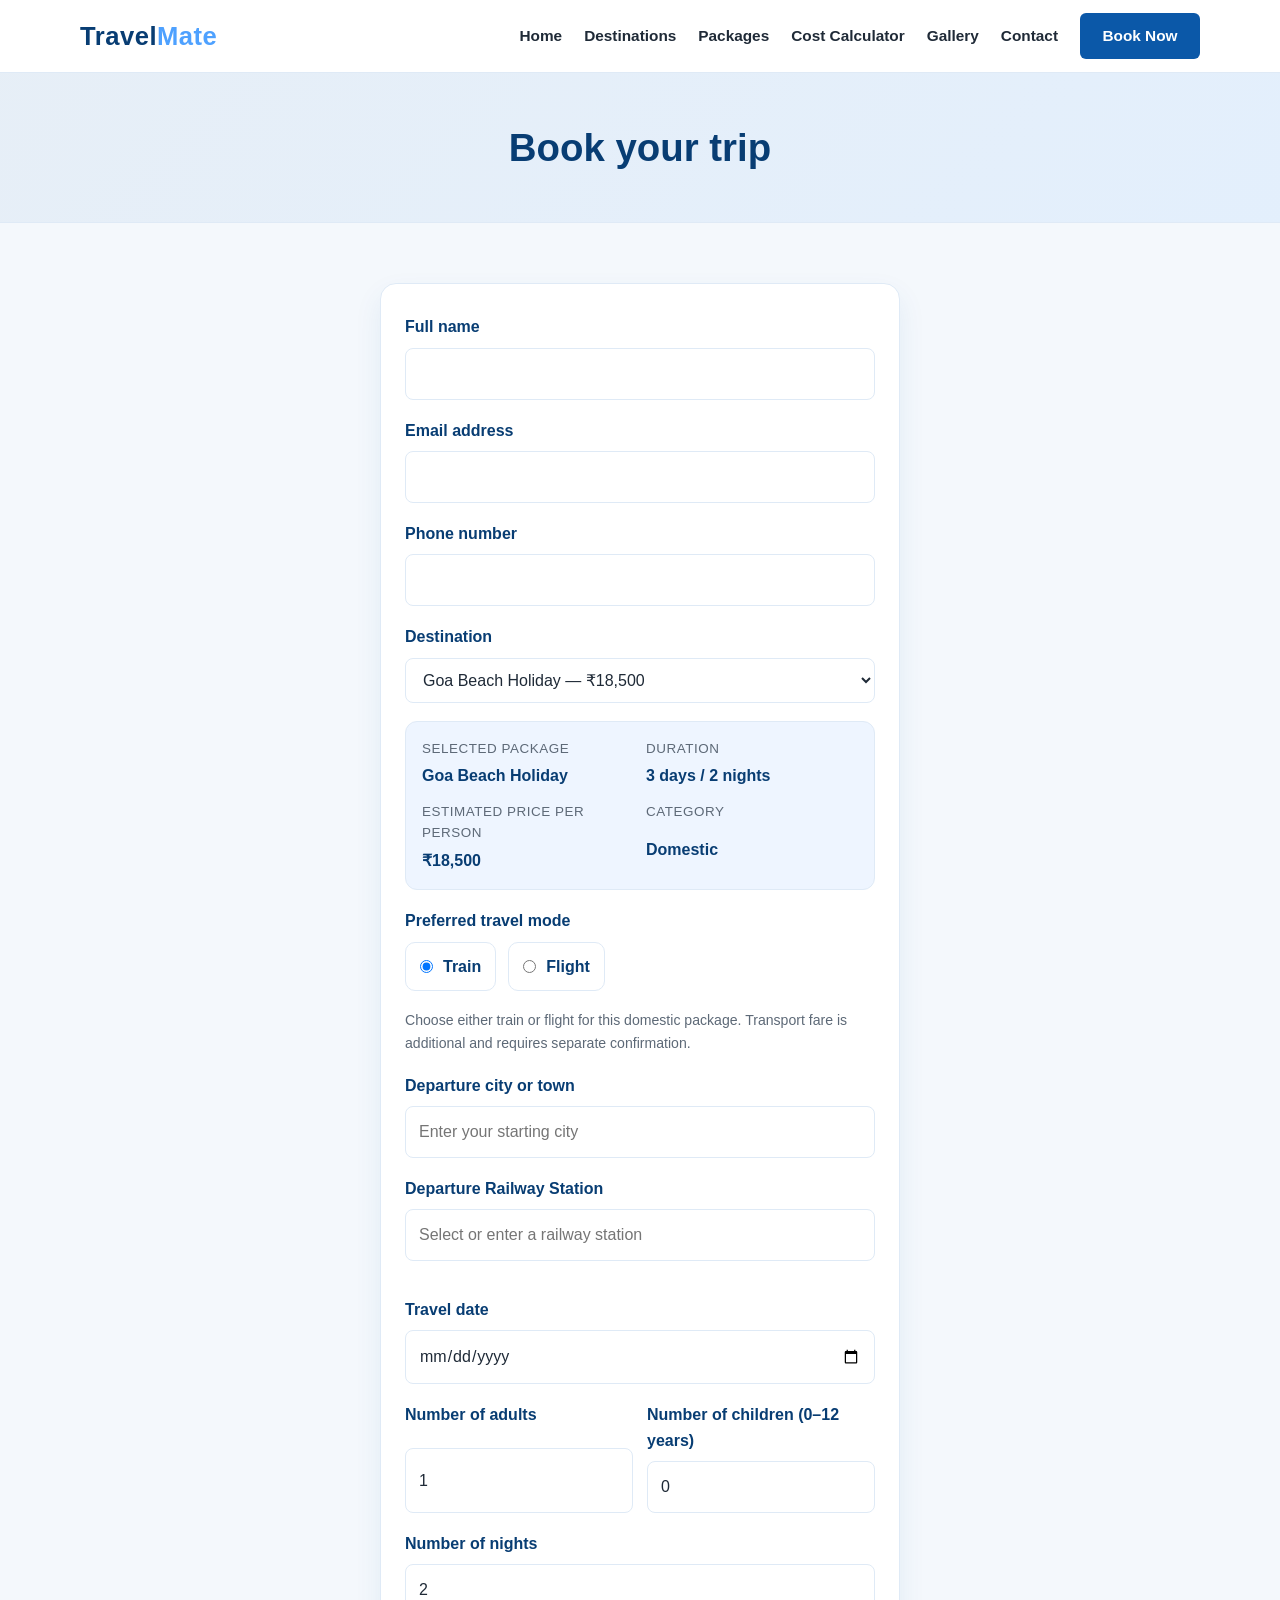
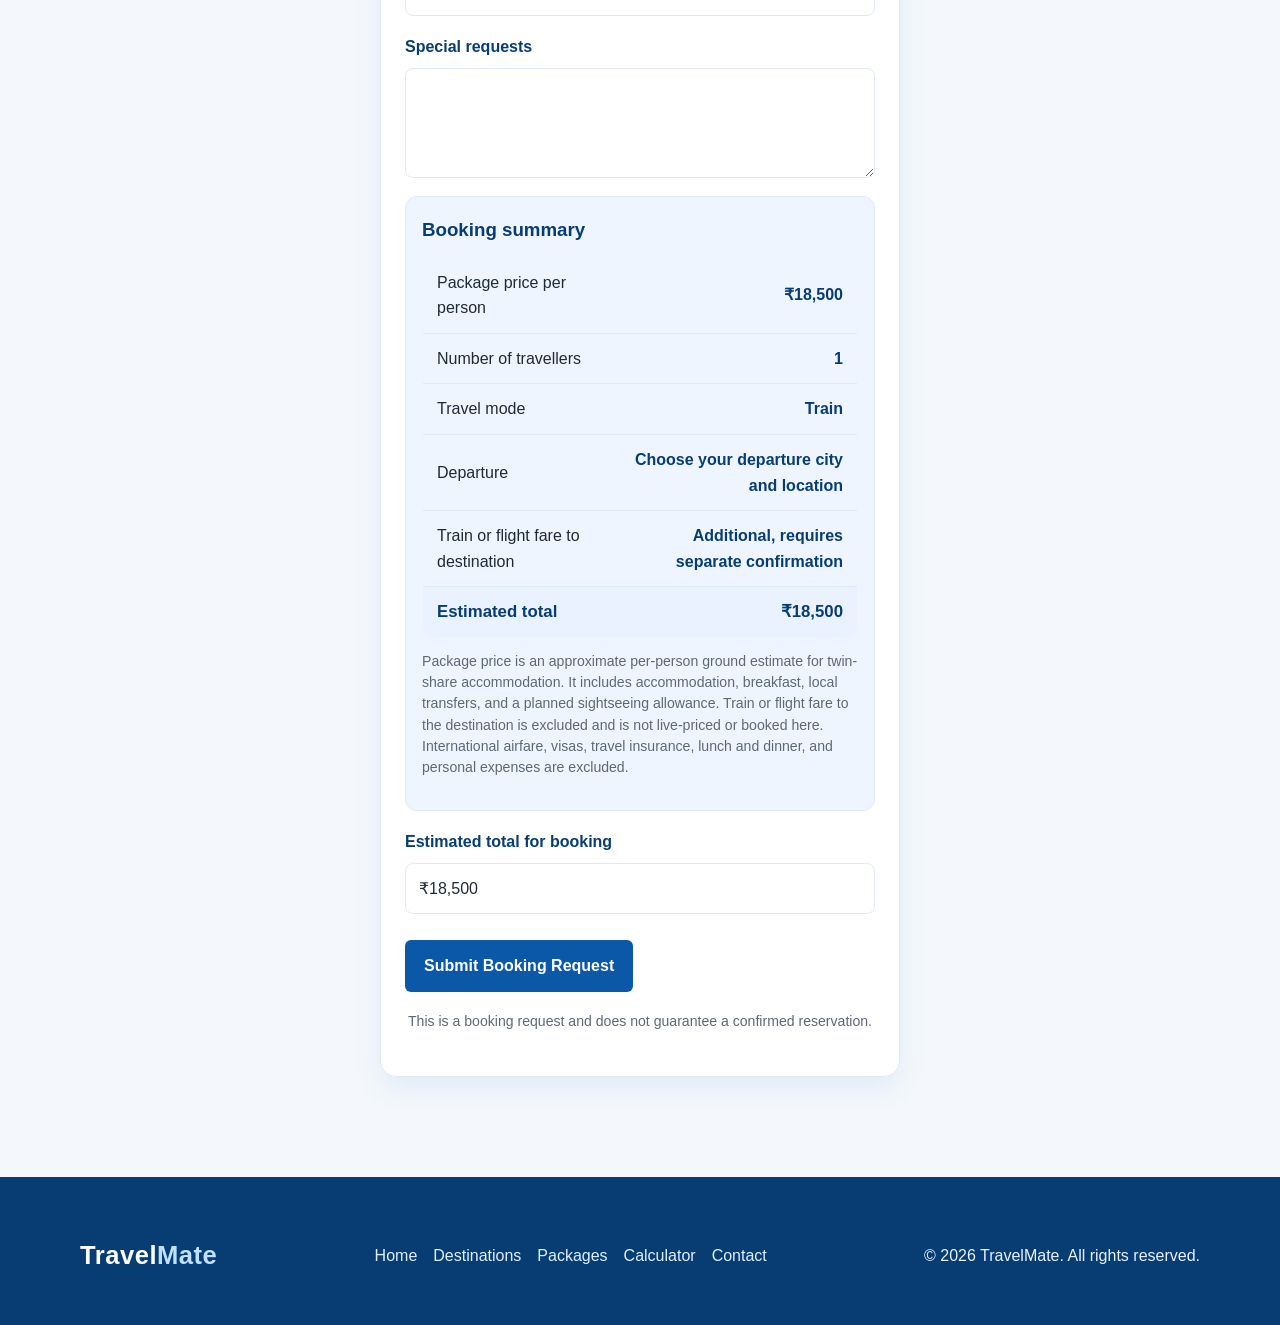
<file: travelmate/booking.html>
<!DOCTYPE html>
<html lang="en">
<head>
  <meta charset="UTF-8" />
  <meta name="viewport" content="width=device-width, initial-scale=1.0" />
  <title>TravelMate | Booking</title>
  <link rel="stylesheet" href="css/style.css" />
</head>
<body>
  <header class="site-header">
    <div class="container navbar">
      <a href="index.html" class="logo">Travel<span>Mate</span></a>
      <button class="nav-toggle" aria-label="Open menu">
        <span></span>
      </button>
      <ul class="nav-links">
        <li><a href="index.html">Home</a></li>
        <li><a href="destinations.html">Destinations</a></li>
        <li><a href="packages.html">Packages</a></li>
        <li><a href="calculator.html">Cost Calculator</a></li>
        <li><a href="gallery.html">Gallery</a></li>
        <li><a href="contact.html">Contact</a></li>
        <li><a href="booking.html" class="nav-button active">Book Now</a></li>
      </ul>
    </div>
  </header>

  <main>
    <section class="page-banner">
      <div class="container">
        <h1>Book your trip</h1>
      </div>
    </section>

    <section class="section">
      <div class="container calculator-wrap">
        <div class="calculator-card">
          <form id="booking-form" action="php/process-booking.php" method="POST">
            <input type="hidden" name="csrf_token" value="" />
            <input type="text" name="website" tabindex="-1" autocomplete="off" aria-hidden="true" hidden />
            <div class="form-grid">
              <div class="field-block">
                <label for="full-name">Full name</label>
                <input id="full-name" name="full_name" type="text" maxlength="150" autocomplete="name" required />
              </div>

              <div class="field-block">
                <label for="email">Email address</label>
                <input id="email" name="email" type="email" maxlength="150" autocomplete="email" required />
              </div>

              <div class="field-block">
                <label for="phone">Phone number</label>
                <input id="phone" name="phone" type="tel" maxlength="30" autocomplete="tel" required />
              </div>

              <div class="field-block">
                <label for="booking-destination">Destination</label>
                <select id="booking-destination" name="destination"></select>
              </div>

              <div class="package-summary" aria-live="polite">
                <div class="summary-item">
                  <span>Selected package</span>
                  <strong id="booking-summary-package">Goa Beach Holiday</strong>
                </div>
                <div class="summary-item">
                  <span>Duration</span>
                  <strong id="booking-summary-duration">3 days / 2 nights</strong>
                </div>
                <div class="summary-item">
                  <span>Estimated price per person</span>
                  <strong id="booking-summary-price">₹12,999</strong>
                </div>
                <div class="summary-item">
                  <span>Category</span>
                  <strong id="booking-summary-category">Domestic</strong>
                </div>
              </div>

              <div class="field-block" id="travel-mode-field">
                <label>Preferred travel mode</label>
                <div class="travel-mode-options">
                  <label class="travel-mode-option" for="travel-mode-train">
                    <input id="travel-mode-train" type="radio" name="travel_mode_choice" value="Train" checked />
                    Train
                  </label>
                  <label class="travel-mode-option" for="travel-mode-flight">
                    <input id="travel-mode-flight" type="radio" name="travel_mode_choice" value="Flight" />
                    Flight
                  </label>
                </div>
                <input type="hidden" id="travel-mode" name="travel_mode" value="Train" />
                <input type="hidden" id="package-duration" name="package_duration" value="3 days / 2 nights" />
                <input type="hidden" id="package-price" name="package_price" value="18500" />
                <input type="hidden" id="package-category" name="package_category" value="Domestic" />
                <p class="travel-mode-note" id="travel-mode-note">Choose either train or flight for this domestic package. Transport fare is additional and requires separate confirmation.</p>
              </div>

              <div class="field-block" id="departure-city-field" hidden>
                <label for="departure-city">Departure city or town</label>
                <input id="departure-city" name="departure_city" type="text" list="departure-city-suggestions" maxlength="120" autocomplete="address-level2" placeholder="Enter your starting city" />
                <datalist id="departure-city-suggestions"></datalist>
              </div>

              <div class="field-block" id="departure-location-field" hidden>
                <label id="departure-location-label" for="departure-location">Departure Railway Station</label>
                <input id="departure-location" name="departure_location" type="text" list="departure-location-suggestions" maxlength="180" placeholder="Select or enter a railway station" />
                <datalist id="departure-location-suggestions"></datalist>
                <p class="travel-mode-note"></p>
              </div>

              <div class="field-block">
                <label for="travel-date">Travel date</label>
                <input id="travel-date" name="travel_date" type="date" required />
              </div>

              <div class="field-row">
                <div class="field-block">
                  <label for="adults">Number of adults</label>
                  <input id="adults" name="adults" type="number" min="1" max="20" value="1" required />
                </div>

                <div class="field-block">
                  <label for="children">Number of children (0–12 years)</label>
                  <input id="children" name="children" type="number" min="0" max="20" value="0" required />
                </div>
              </div>

              <div class="field-block">
                <label for="nights">Number of nights</label>
                <input id="nights" name="nights" type="number" min="1" max="30" value="2" readonly required />
              </div>

              <div class="field-block">
                <label for="special-requests">Special requests</label>
                <textarea id="special-requests" name="special_requests" maxlength="1000"></textarea>
              </div>

              <div class="booking-summary">
                <h3>Booking summary</h3>
                <table class="breakdown-table" aria-label="Booking trip cost estimate">
                  <tbody>
                    <tr>
                      <td>Package price per person</td>
                      <td class="amount" id="booking-summary-price-table">₹12,999</td>
                    </tr>
                    <tr>
                      <td>Number of travellers</td>
                      <td class="amount" id="booking-summary-travellers">1</td>
                    </tr>
                    <tr>
                      <td>Travel mode</td>
                      <td class="amount" id="booking-summary-mode">Train</td>
                    </tr>
                    <tr>
                      <td>Departure</td>
                      <td class="amount" id="booking-summary-departure">Choose your departure city and location</td>
                    </tr>
                    <tr>
                      <td>Train or flight fare to destination</td>
                      <td class="amount" id="booking-summary-transport">Additional, requires separate confirmation</td>
                    </tr>
                    <tr class="total-row">
                      <td>Estimated total</td>
                      <td class="amount" id="booking-summary-total">₹12,999</td>
                    </tr>
                  </tbody>
                </table>
                <p class="calc-note">Package price is an approximate per-person ground estimate for twin-share accommodation. It includes accommodation, breakfast, local transfers, and a planned sightseeing allowance. Train or flight fare to the destination is excluded and is not live-priced or booked here. International airfare, visas, travel insurance, lunch and dinner, and personal expenses are excluded.</p>
              </div>

              <div class="field-block">
                <label for="estimated-total">Estimated total for booking</label>
                <input id="estimated-total" name="estimated_total" type="text" readonly />
              </div>

              <input type="hidden" id="travellers" name="travellers" value="1" />
              <input type="hidden" id="estimated-total-value" name="estimated_total_value" value="18500" />

              <div class="form-actions">
                <button type="submit" class="form-button">Submit Booking Request</button>
              </div>
            </div>
          </form>
          <p class="inline-note">This is a booking request and does not guarantee a confirmed reservation.</p>
        </div>
      </div>
    </section>
  </main>

  <footer class="footer">
    <div class="container footer-grid">
      <div>
        <h3 class="logo">Travel<span>Mate</span></h3>
      </div>
      <div class="footer-links">
        <a href="index.html">Home</a>
        <a href="destinations.html">Destinations</a>
        <a href="packages.html">Packages</a>
        <a href="calculator.html">Calculator</a>
        <a href="contact.html">Contact</a>
      </div>
      <div>© 2026 TravelMate. All rights reserved.</div>
    </div>
  </footer>

  <script src="js/script.js"></script>
</body>
</html>
</file>
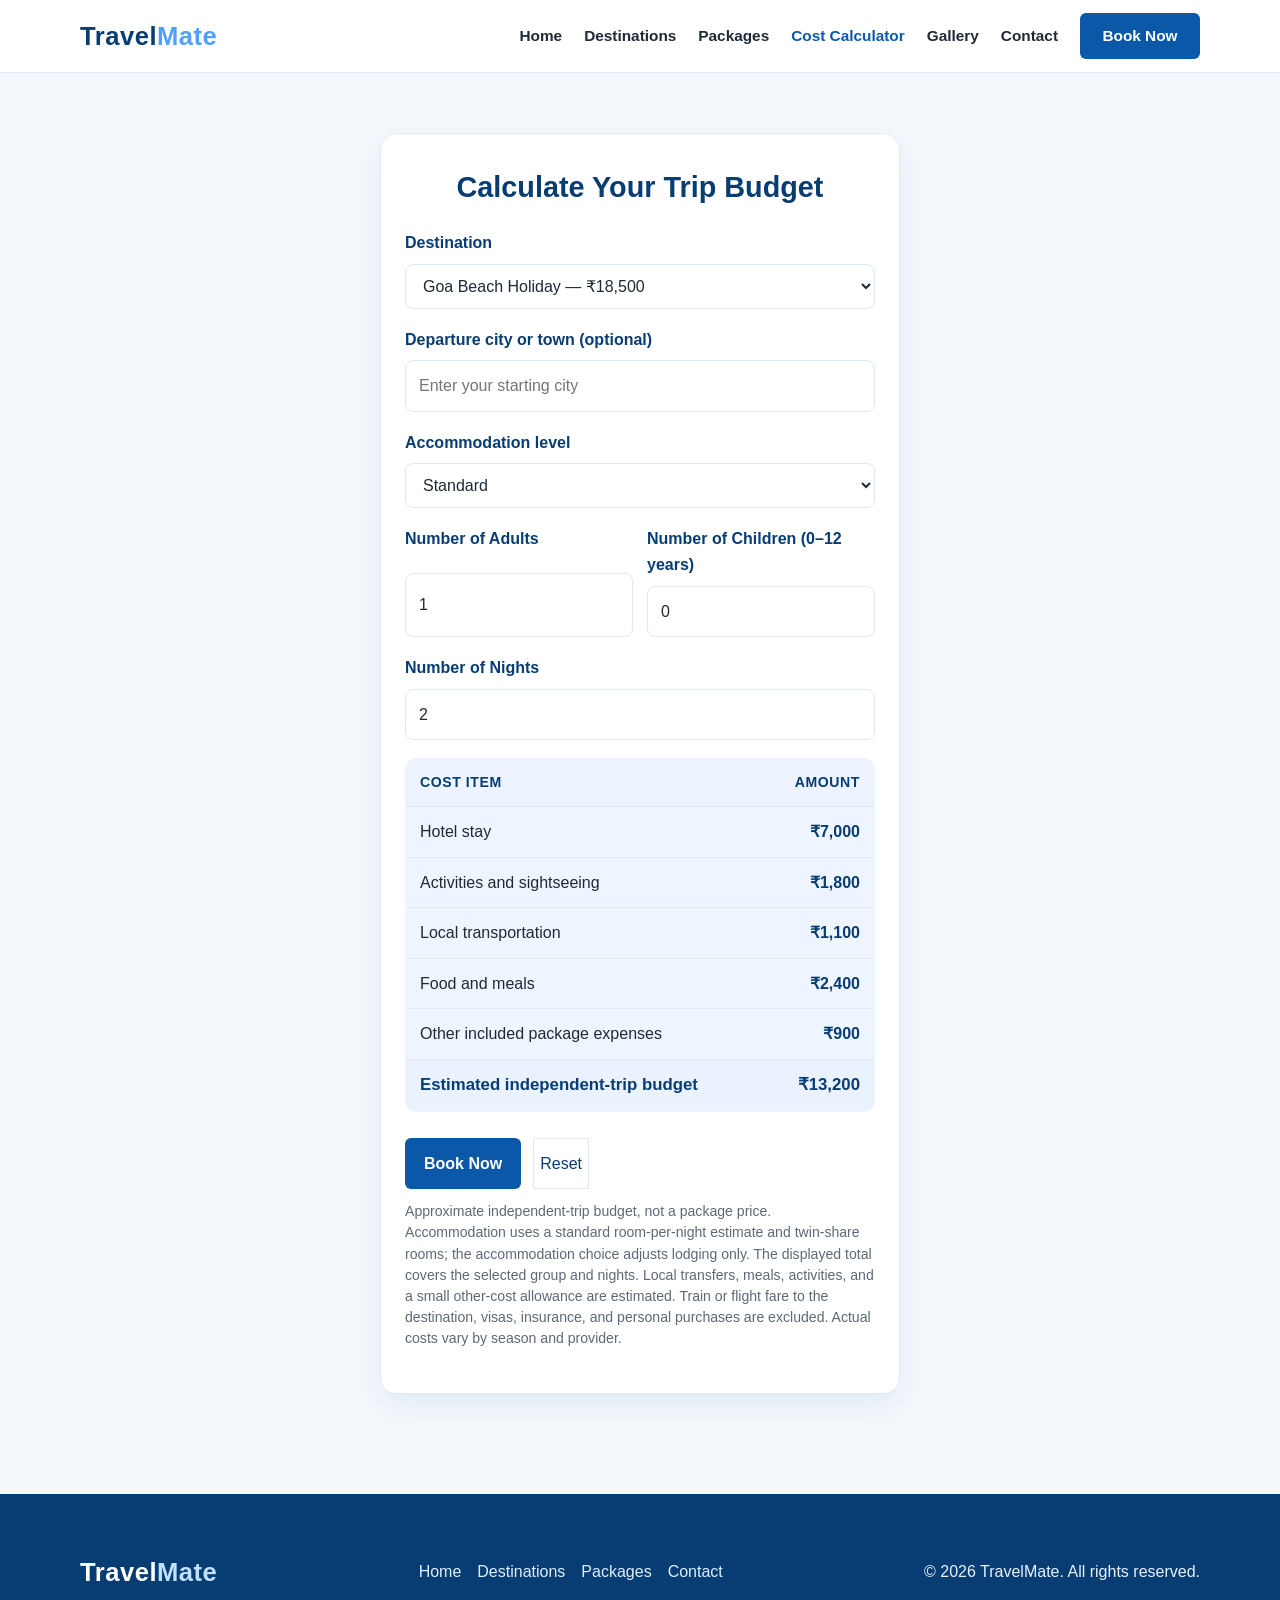
<file: travelmate/calculator.html>
<!DOCTYPE html>
<html lang="en">
<head>
  <meta charset="UTF-8" />
  <meta name="viewport" content="width=device-width, initial-scale=1.0" />
  <title>TravelMate | Cost Calculator</title>
  <link rel="stylesheet" href="css/style.css" />
</head>
<body>
  <header class="site-header">
    <div class="container navbar">
      <a href="index.html" class="logo">Travel<span>Mate</span></a>
      <button class="nav-toggle" aria-label="Open menu">
        <span></span>
      </button>
      <ul class="nav-links">
        <li><a href="index.html">Home</a></li>
        <li><a href="destinations.html">Destinations</a></li>
        <li><a href="packages.html">Packages</a></li>
        <li><a href="calculator.html" class="active">Cost Calculator</a></li>
        <li><a href="gallery.html">Gallery</a></li>
        <li><a href="contact.html">Contact</a></li>
        <li><a href="booking.html" class="nav-button">Book Now</a></li>
      </ul>
    </div>
  </header>

  <main class="section">
    <div class="container calculator-wrap">
      <div class="calculator-card">
        <h2>Calculate Your Trip Budget</h2>
        <div class="form-grid">
          <div class="field-block">
            <label for="calculator-destination">Destination</label>
            <select id="calculator-destination" name="calculator-destination"></select>
          </div>

          <div class="field-block">
            <label for="calculator-departure-city">Departure city or town (optional)</label>
            <input id="calculator-departure-city" type="text" list="calculator-departure-cities" maxlength="120" placeholder="Enter your starting city" />
            <datalist id="calculator-departure-cities"></datalist>
          </div>

          <div class="field-block">
            <label for="accommodation-level">Accommodation level</label>
            <select id="accommodation-level">
              <option value="0.75">Budget (75% of standard room estimate)</option>
              <option value="1" selected>Standard</option>
              <option value="1.5">Comfort (150% of standard room estimate)</option>
            </select>
          </div>

          <div class="field-row">
            <div class="field-block">
              <label for="adult-count">Number of Adults</label>
              <input id="adult-count" name="adult_count" type="number" min="1" max="20" value="1" inputmode="numeric" />
            </div>

            <div class="field-block">
                  <label for="child-count">Number of Children (0–12 years)</label>
              <input id="child-count" name="child_count" type="number" min="0" max="20" value="0" inputmode="numeric" />
            </div>
          </div>

          <div class="field-block">
            <label for="night-count">Number of Nights</label>
            <input id="night-count" name="night_count" type="number" min="1" max="30" value="2" inputmode="numeric" />
          </div>

          <div class="cost-breakdown">
            <table class="breakdown-table" aria-label="Trip cost breakdown">
              <thead>
                <tr>
                  <th>Cost item</th>
                  <th class="amount">Amount</th>
                </tr>
              </thead>
              <tbody>
                <tr>
                  <td>Hotel stay</td>
                  <td class="amount" id="hotel-cost">₹0</td>
                </tr>
                <tr>
                  <td>Activities and sightseeing</td>
                  <td class="amount" id="activity-cost">₹0</td>
                </tr>
                <tr>
                  <td>Local transportation</td>
                  <td class="amount" id="transport-cost">₹0</td>
                </tr>
                <tr>
                  <td>Food and meals</td>
                  <td class="amount" id="food-cost">₹0</td>
                </tr>
                <tr>
                  <td>Other included package expenses</td>
                  <td class="amount" id="other-cost">₹0</td>
                </tr>
                <tr class="total-row">
                  <td>Estimated independent-trip budget</td>
                  <td class="amount" id="estimated-total">₹0</td>
                </tr>
              </tbody>
            </table>
          </div>

          <div class="form-actions">
            <button id="calculator-book" type="button" class="form-button">Book Now</button>
            <button id="reset-calculator" type="button" class="secondary-btn-link">Reset</button>
          </div>
        </div>
        <p id="calculator-validation" class="message-box error" role="alert" hidden>Please enter whole numbers within the allowed ranges, with no more than 20 travellers in total.</p>
        <p class="calc-note">Approximate independent-trip budget, not a package price. Accommodation uses a standard room-per-night estimate and twin-share rooms; the accommodation choice adjusts lodging only. The displayed total covers the selected group and nights. Local transfers, meals, activities, and a small other-cost allowance are estimated. Train or flight fare to the destination, visas, insurance, and personal purchases are excluded. Actual costs vary by season and provider.</p>
      </div>
    </div>
  </main>

  <footer class="footer">
    <div class="container footer-grid">
      <div>
        <h3 class="logo">Travel<span>Mate</span></h3>
      </div>
      <div class="footer-links">
        <a href="index.html">Home</a>
        <a href="destinations.html">Destinations</a>
        <a href="packages.html">Packages</a>
        <a href="contact.html">Contact</a>
      </div>
      <div>© 2026 TravelMate. All rights reserved.</div>
    </div>
  </footer>

  <script src="js/script.js"></script>
</body>
</html>
</file>
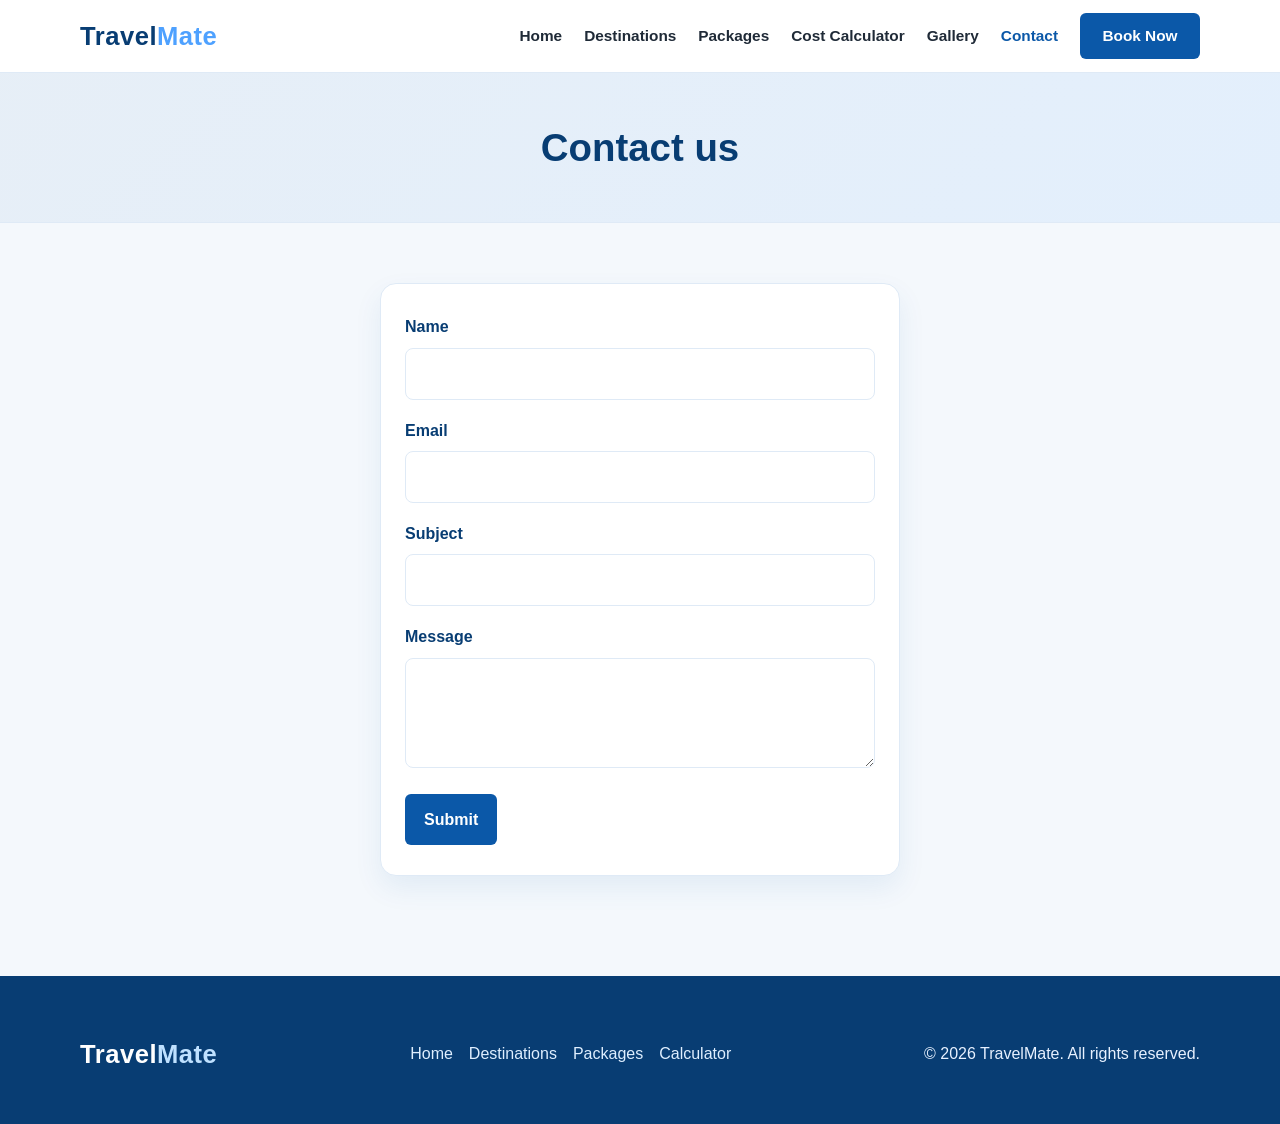
<file: travelmate/contact.html>
<!DOCTYPE html>
<html lang="en">
<head>
  <meta charset="UTF-8" />
  <meta name="viewport" content="width=device-width, initial-scale=1.0" />
  <title>TravelMate | Contact</title>
  <link rel="stylesheet" href="css/style.css" />
</head>
<body>
  <header class="site-header">
    <div class="container navbar">
      <a href="index.html" class="logo">Travel<span>Mate</span></a>
      <button class="nav-toggle" aria-label="Open menu">
        <span></span>
      </button>
      <ul class="nav-links">
        <li><a href="index.html">Home</a></li>
        <li><a href="destinations.html">Destinations</a></li>
        <li><a href="packages.html">Packages</a></li>
        <li><a href="calculator.html">Cost Calculator</a></li>
        <li><a href="gallery.html">Gallery</a></li>
        <li><a href="contact.html" class="active">Contact</a></li>
        <li><a href="booking.html" class="nav-button">Book Now</a></li>
      </ul>
    </div>
  </header>

  <main>
    <section class="page-banner">
      <div class="container">
        <h1>Contact us</h1>
      </div>
    </section>

    <section class="section">
      <div class="container calculator-wrap">
        <div class="calculator-card">
          <form action="php/process-contact.php" method="POST">
            <input type="hidden" name="csrf_token" value="" />
            <input type="text" name="website" tabindex="-1" autocomplete="off" aria-hidden="true" hidden />
            <div class="form-grid">
              <div class="field-block">
                <label for="contact-name">Name</label>
                <input id="contact-name" name="name" type="text" maxlength="150" autocomplete="name" required />
              </div>

              <div class="field-block">
                <label for="contact-email">Email</label>
                <input id="contact-email" name="email" type="email" maxlength="150" autocomplete="email" required />
              </div>

              <div class="field-block">
                <label for="contact-subject">Subject</label>
                <input id="contact-subject" name="subject" type="text" maxlength="200" required />
              </div>

              <div class="field-block">
                <label for="contact-message">Message</label>
                <textarea id="contact-message" name="message" minlength="10" maxlength="2000" required></textarea>
              </div>

              <div class="form-actions">
                <button type="submit" class="form-button">Submit</button>
              </div>
            </div>
          </form>
        </div>
      </div>
    </section>
  </main>

  <footer class="footer">
    <div class="container footer-grid">
      <div>
        <h3 class="logo">Travel<span>Mate</span></h3>
      </div>
      <div class="footer-links">
        <a href="index.html">Home</a>
        <a href="destinations.html">Destinations</a>
        <a href="packages.html">Packages</a>
        <a href="calculator.html">Calculator</a>
      </div>
      <div>© 2026 TravelMate. All rights reserved.</div>
    </div>
  </footer>

  <script src="js/script.js"></script>
</body>
</html>
</file>
<file: travelmate/css/style.css>
:root {
  --bg: #f4f8fc;
  --surface: #ffffff;
  --surface-alt: #eef5ff;
  --primary: #0b58a8;
  --primary-dark: #083d73;
  --secondary: #4ea1ff;
  --text: #1f2a37;
  --muted: #5d6977;
  --border: #dfeaf6;
  --success: #1e8e5a;
  --shadow: 0 12px 28px rgba(11, 88, 168, 0.08);
}

* {
  box-sizing: border-box;
}

html {
  scroll-behavior: smooth;
}

body {
  margin: 0;
  background: var(--bg);
  color: var(--text);
  font-family: Arial, Helvetica, sans-serif;
  line-height: 1.6;
}

a {
  color: var(--primary);
  text-decoration: none;
}

img {
  max-width: 100%;
  display: block;
}

button,
input,
select,
textarea {
  font: inherit;
}

:focus-visible {
  outline: 3px solid rgba(78, 161, 255, 0.45);
  outline-offset: 2px;
}

button:disabled,
.form-button:disabled {
  opacity: 0.7;
  cursor: not-allowed;
}

input[type="number"]::-webkit-outer-spin-button,
input[type="number"]::-webkit-inner-spin-button {
  -webkit-appearance: none;
  margin: 0;
}

input[type="number"] {
  -moz-appearance: textfield;
  appearance: textfield;
  pointer-events: auto;
}

.container {
  width: min(1120px, 90%);
  margin: 0 auto;
}

.section {
  padding: 60px 0;
}

.section-heading {
  text-align: center;
  margin-bottom: 32px;
}

.section-heading h2 {
  font-size: clamp(1.8rem, 2vw, 2.5rem);
  margin: 0 0 10px;
  color: var(--primary-dark);
}

.section-heading p {
  margin: 0;
  color: var(--muted);
}

.site-header {
  background: rgba(255, 255, 255, 0.95);
  border-bottom: 1px solid var(--border);
  position: sticky;
  top: 0;
  z-index: 20;
}

.navbar {
  display: flex;
  align-items: center;
  justify-content: space-between;
  min-height: 72px;
}

.logo {
  display: inline-block;
  font-size: 1.6rem;
  font-weight: 700;
  color: var(--primary-dark);
  letter-spacing: 0.5px;
  white-space: nowrap;
  overflow: visible;
}

.logo span {
  color: var(--secondary);
}

.footer .logo {
  color: #ffffff;
}

.footer .logo span {
  color: #bfe1ff;
}

.nav-links {
  display: flex;
  align-items: center;
  gap: 22px;
  list-style: none;
  margin: 0;
  padding: 0;
}

.nav-links a {
  color: var(--text);
  font-size: 0.96rem;
  font-weight: 600;
  transition: color 0.2s ease;
}

.nav-links a:hover,
.nav-links a.active {
  color: var(--primary);
}

.nav-button {
  display: inline-flex;
  align-items: center;
  justify-content: center;
  background: var(--primary);
  color: #fff;
  padding: 11px 18px;
  border-radius: 6px;
  border: none;
  font-weight: 700;
  transition: 0.2s ease;
  position: relative;
  z-index: 30;
  white-space: nowrap;
  min-width: 120px;
  text-align: center;
}

.nav-button:hover {
  background: var(--primary-dark);
}

.nav-links a.nav-button {
  color: #fff;
}

.nav-toggle {
  display: none;
  background: transparent;
  border: 1px solid var(--border);
  border-radius: 6px;
  width: 42px;
  height: 42px;
  padding: 0;
  cursor: pointer;
}

.nav-toggle span,
.nav-toggle::before,
.nav-toggle::after {
  content: "";
  display: block;
  width: 20px;
  height: 2px;
  background: var(--primary-dark);
  margin: 5px auto;
  border-radius: 2px;
}

.hero {
  padding: 72px 0 40px;
}

.hero-grid {
  display: grid;
  grid-template-columns: 1.2fr 0.8fr;
  align-items: center;
  gap: 42px;
}

.hero-content h1 {
  font-size: clamp(2.1rem, 3vw, 3.1rem);
  line-height: 1.2;
  margin: 0 0 16px;
  color: var(--primary-dark);
}

.hero-content p {
  font-size: 1.04rem;
  color: var(--muted);
  margin: 0 0 30px;
  max-width: 620px;
}

.hero-actions {
  display: flex;
  flex-wrap: wrap;
  gap: 14px;
}

.primary-btn,
.secondary-btn,
.card-link,
.form-button,
.small-btn {
  display: inline-flex;
  align-items: center;
  justify-content: center;
  border-radius: 6px;
  border: 1px solid transparent;
  padding: 12px 18px;
  font-weight: 700;
  cursor: pointer;
  transition: 0.2s ease;
}

.primary-btn,
.form-button {
  background: var(--primary);
  color: #fff;
}

.primary-btn:hover,
.form-button:hover {
  background: var(--primary-dark);
}

.secondary-btn,
.small-btn,
.card-link {
  background: #fff;
  border-color: var(--border);
  color: var(--primary-dark);
}

.secondary-btn:hover,
.card-link:hover,
.small-btn:hover {
  background: var(--surface-alt);
}

.hero-image-wrap {
  position: relative;
}

.hero-image {
  width: 100%;
  height: 440px;
  object-fit: cover;
  border-radius: 16px;
  box-shadow: var(--shadow);
}

.image-badge {
  position: absolute;
  left: 18px;
  bottom: 18px;
  background: rgba(255, 255, 255, 0.95);
  padding: 12px 16px;
  border-radius: 10px;
  box-shadow: var(--shadow);
  font-weight: 700;
  color: var(--primary-dark);
}

.grid-4 {
  display: grid;
  grid-template-columns: repeat(4, minmax(0, 1fr));
  gap: 22px;
}

.card {
  background: var(--surface);
  border: 1px solid var(--border);
  border-radius: 12px;
  overflow: hidden;
  box-shadow: 0 8px 18px rgba(25, 35, 52, 0.03);
}

.card-image {
  height: 220px;
  width: 100%;
  object-fit: cover;
}

.card-content {
  padding: 18px 18px 20px;
}

.card-content h3 {
  margin: 0 0 8px;
  font-size: 1.25rem;
  color: var(--primary-dark);
}

.card-content p {
  margin: 0 0 10px;
  color: var(--muted);
  font-size: 0.95rem;
}

.price-row {
  display: flex;
  justify-content: space-between;
  align-items: center;
  margin-top: 12px;
  gap: 10px;
}

.price-tag {
  font-weight: 700;
  color: var(--primary);
}

.card-link {
  padding: 9px 14px;
  font-size: 0.9rem;
}

.package-grid,
.destination-grid,
.gallery-grid {
  display: grid;
  grid-template-columns: repeat(3, minmax(0, 1fr));
  gap: 22px;
}

.package-card .card-content,
.destination-card .card-content {
  display: flex;
  flex-direction: column;
  gap: 10px;
}

.meta-list {
  list-style: none;
  padding: 0;
  margin: 0;
  display: flex;
  flex-wrap: wrap;
  gap: 8px;
}

.meta-list li {
  background: var(--surface-alt);
  color: var(--primary-dark);
  border-radius: 999px;
  padding: 5px 10px;
  font-size: 0.8rem;
  font-weight: 700;
}

.package-card .card-content ul,
.destination-card .card-content ul {
  margin: 0;
  padding-left: 18px;
  color: var(--muted);
  font-size: 0.92rem;
}

.inline-note {
  font-size: 0.88rem;
  color: var(--muted);
  margin-top: 18px;
  text-align: center;
}

.calculator-wrap {
  display: flex;
  justify-content: center;
}

.calculator-card {
  width: min(520px, 100%);
  background: var(--surface);
  border: 1px solid var(--border);
  border-radius: 16px;
  box-shadow: var(--shadow);
  padding: 30px 24px;
}

.calculator-card h2 {
  margin-top: 0;
  margin-bottom: 20px;
  text-align: center;
  color: var(--primary-dark);
  font-size: clamp(1.8rem, 2vw, 2.2rem);
}

.form-grid {
  display: grid;
  gap: 18px;
}

.field-row {
  display: grid;
  grid-template-columns: repeat(2, minmax(0, 1fr));
  gap: 14px;
}

.field-block {
  display: grid;
  gap: 8px;
}

.field-block label {
  font-weight: 700;
  color: var(--primary-dark);
}

.field-block input,
.field-block select,
.field-block textarea {
  width: 100%;
  padding: 12px 13px;
  border: 1px solid var(--border);
  border-radius: 8px;
  background: #fff;
  color: var(--text);
}

.field-block textarea {
  min-height: 110px;
  resize: vertical;
}

.breakdown-table {
  width: 100%;
  border-collapse: collapse;
  background: var(--surface-alt);
  border: 1px solid var(--border);
  border-radius: 12px;
  overflow: hidden;
}

.breakdown-table th,
.breakdown-table td {
  padding: 12px 14px;
  text-align: left;
  border-bottom: 1px solid var(--border);
}

.breakdown-table th {
  background: #edf4ff;
  color: var(--primary-dark);
  font-size: 0.88rem;
  text-transform: uppercase;
  letter-spacing: 0.04em;
}

.breakdown-table tr:last-child td {
  border-bottom: none;
}

.breakdown-table .amount {
  text-align: right;
  font-weight: 700;
  color: var(--primary-dark);
}

.total-row {
  background: #eaf2ff;
  font-size: 1.05rem;
}

.total-row td {
  font-weight: 800;
  color: var(--primary-dark);
}

.calc-note {
  margin-top: 12px;
  font-size: 0.88rem;
  color: var(--muted);
  line-height: 1.5;
}

.booking-summary {
  background: var(--surface-alt);
  border: 1px solid var(--border);
  border-radius: 12px;
  padding: 18px 16px;
}

.booking-summary h3 {
  margin-top: 0;
  margin-bottom: 12px;
  color: var(--primary-dark);
}

.package-summary {
  display: grid;
  grid-template-columns: repeat(2, minmax(0, 1fr));
  gap: 12px;
  background: var(--surface-alt);
  border: 1px solid var(--border);
  border-radius: 12px;
  padding: 16px;
}

.summary-item {
  display: grid;
  gap: 4px;
}

.summary-item span {
  font-size: 0.84rem;
  color: var(--muted);
  text-transform: uppercase;
  letter-spacing: 0.04em;
}

.summary-item strong {
  color: var(--primary-dark);
  font-size: 1rem;
}

.travel-mode-options {
  display: flex;
  flex-wrap: wrap;
  gap: 12px;
}

.travel-mode-option {
  display: inline-flex;
  align-items: center;
  gap: 10px;
  padding: 11px 14px;
  background: #fff;
  border: 1px solid var(--border);
  border-radius: 10px;
  font-weight: 700;
  color: var(--primary-dark);
  cursor: pointer;
}

.travel-mode-option input {
  margin: 0;
}

.travel-mode-note {
  margin: 10px 0 0;
  font-size: 0.88rem;
  color: var(--muted);
}

.form-actions {
  display: flex;
  gap: 12px;
  flex-wrap: wrap;
  margin-top: 8px;
}

.secondary-btn-link {
  background: #fff;
  border: 1px solid var(--border);
  color: var(--primary-dark);
}

.footer {
  background: var(--primary-dark);
  color: #e7f1ff;
  padding: 32px 0 24px;
  margin-top: 40px;
}

.footer-grid {
  display: flex;
  justify-content: space-between;
  align-items: center;
  gap: 18px;
  flex-wrap: wrap;
}

.footer-links {
  display: flex;
  flex-wrap: wrap;
  gap: 16px;
}

.footer-links a {
  color: #dfefff;
}

.page-banner {
  background: linear-gradient(135deg, rgba(13, 87, 163, 0.06), rgba(78, 161, 255, 0.1));
  padding: 44px 0;
  border-bottom: 1px solid var(--border);
}

.page-banner h1 {
  margin: 0;
  color: var(--primary-dark);
  text-align: center;
  font-size: clamp(2rem, 3vw, 3rem);
}

.message-box {
  margin: 26px auto 0;
  max-width: 700px;
  border-radius: 10px;
  padding: 14px 16px;
  font-weight: 600;
}

.message-box.success {
  background: rgba(30, 142, 90, 0.1);
  border: 1px solid rgba(30, 142, 90, 0.25);
  color: #0d7143;
}

.message-box.error {
  background: rgba(196, 49, 49, 0.08);
  border: 1px solid rgba(196, 49, 49, 0.25);
  color: #a12828;
}

body.booking-success-page {
  background: linear-gradient(180deg, #f6fbff 0%, #eef5ff 100%);
}

.success-page {
  min-height: calc(100vh - 72px);
  display: flex;
  align-items: center;
  justify-content: center;
  padding: 48px 0;
}

.success-card {
  width: min(680px, 92%);
  background: var(--surface);
  border: 1px solid var(--border);
  border-radius: 20px;
  box-shadow: var(--shadow);
  padding: 34px 30px;
  text-align: center;
}

.success-icon {
  width: 56px;
  height: 56px;
  margin: 0 auto 16px;
  border-radius: 50%;
  background: rgba(30, 142, 90, 0.12);
  color: var(--success);
  display: inline-flex;
  align-items: center;
  justify-content: center;
  font-size: 1.4rem;
  font-weight: 800;
}

.success-card h1 {
  margin: 0 0 10px;
  color: var(--primary-dark);
  font-size: clamp(1.8rem, 3vw, 2.4rem);
}

.success-message {
  margin: 0 auto 22px;
  max-width: 560px;
  color: var(--muted);
  font-size: 1rem;
}

.success-summary {
  display: grid;
  grid-template-columns: repeat(2, minmax(0, 1fr));
  gap: 14px;
  text-align: left;
  margin: 0 auto 18px;
}

.success-details {
  text-align: left;
  background: var(--surface-alt);
  border: 1px solid var(--border);
  border-radius: 14px;
  padding: 16px 18px;
  margin-bottom: 18px;
}

.success-details p {
  margin: 0 0 8px;
  color: var(--text);
}

.success-details p:last-child {
  margin-bottom: 0;
}

.success-note {
  margin: 0 auto 24px;
  color: var(--muted);
  font-size: 0.92rem;
  max-width: 560px;
}

.success-actions {
  display: flex;
  justify-content: center;
  gap: 12px;
  flex-wrap: wrap;
}

.success-actions .form-button,
.success-actions .secondary-btn {
  min-width: 170px;
}

.gallery-item {
  position: relative;
  overflow: hidden;
  border-radius: 12px;
  cursor: pointer;
  border: 1px solid var(--border);
  background: #fff;
}

.gallery-item img {
  width: 100%;
  height: 240px;
  object-fit: cover;
  transition: transform 0.3s ease;
}

.gallery-item:hover img {
  transform: scale(1.04);
}

.gallery-item figcaption {
  padding: 12px 14px;
  font-weight: 700;
  color: var(--primary-dark);
}

.lightbox {
  position: fixed;
  inset: 0;
  background: rgba(9, 18, 32, 0.8);
  display: none;
  align-items: center;
  justify-content: center;
  z-index: 100;
}

.lightbox.active {
  display: flex;
}

.lightbox-content {
  max-width: 80vw;
  max-height: 80vh;
  position: relative;
}

.lightbox-content img {
  width: 100%;
  height: auto;
  border-radius: 12px;
  border: 4px solid #fff;
}

.lightbox-close {
  position: absolute;
  top: -16px;
  right: -16px;
  width: 36px;
  height: 36px;
  border: none;
  background: var(--primary-dark);
  color: #fff;
  border-radius: 50%;
  cursor: pointer;
}

.filter-bar {
  display: flex;
  gap: 10px;
  justify-content: center;
  flex-wrap: wrap;
  margin: 20px 0 28px;
}

.filter-btn {
  background: #fff;
  border: 1px solid var(--border);
  color: var(--primary-dark);
  border-radius: 999px;
  padding: 8px 16px;
  cursor: pointer;
  font-weight: 700;
}

.filter-btn.active {
  background: var(--primary);
  color: #fff;
  border-color: var(--primary);
}

.hidden {
  display: none !important;
}

@media (max-width: 900px) {
  .grid-4,
  .destination-grid,
  .package-grid,
  .gallery-grid {
    grid-template-columns: repeat(2, minmax(0, 1fr));
  }

  .hero-grid {
    grid-template-columns: 1fr;
  }
}

@media (max-width: 720px) {
  .nav-toggle {
    display: block;
  }

  .nav-links {
    position: absolute;
    top: 72px;
    left: 5%;
    right: 5%;
    background: rgba(255, 255, 255, 0.98);
    border: 1px solid var(--border);
    border-radius: 12px;
    box-shadow: var(--shadow);
    flex-direction: column;
    align-items: flex-start;
    gap: 16px;
    padding: 18px 16px;
    display: none;
  }

  .nav-links.open {
    display: flex;
  }

  .grid-4,
  .destination-grid,
  .package-grid,
  .gallery-grid,
  .price-box,
  .field-row {
    grid-template-columns: 1fr;
  }

  .package-summary {
    grid-template-columns: 1fr;
  }

  .success-summary {
    grid-template-columns: 1fr;
  }

  .travel-mode-options {
    flex-direction: column;
    align-items: stretch;
  }

  .section {
    padding: 52px 0;
  }

  .form-actions {
    flex-direction: column;
  }
}
</file>
